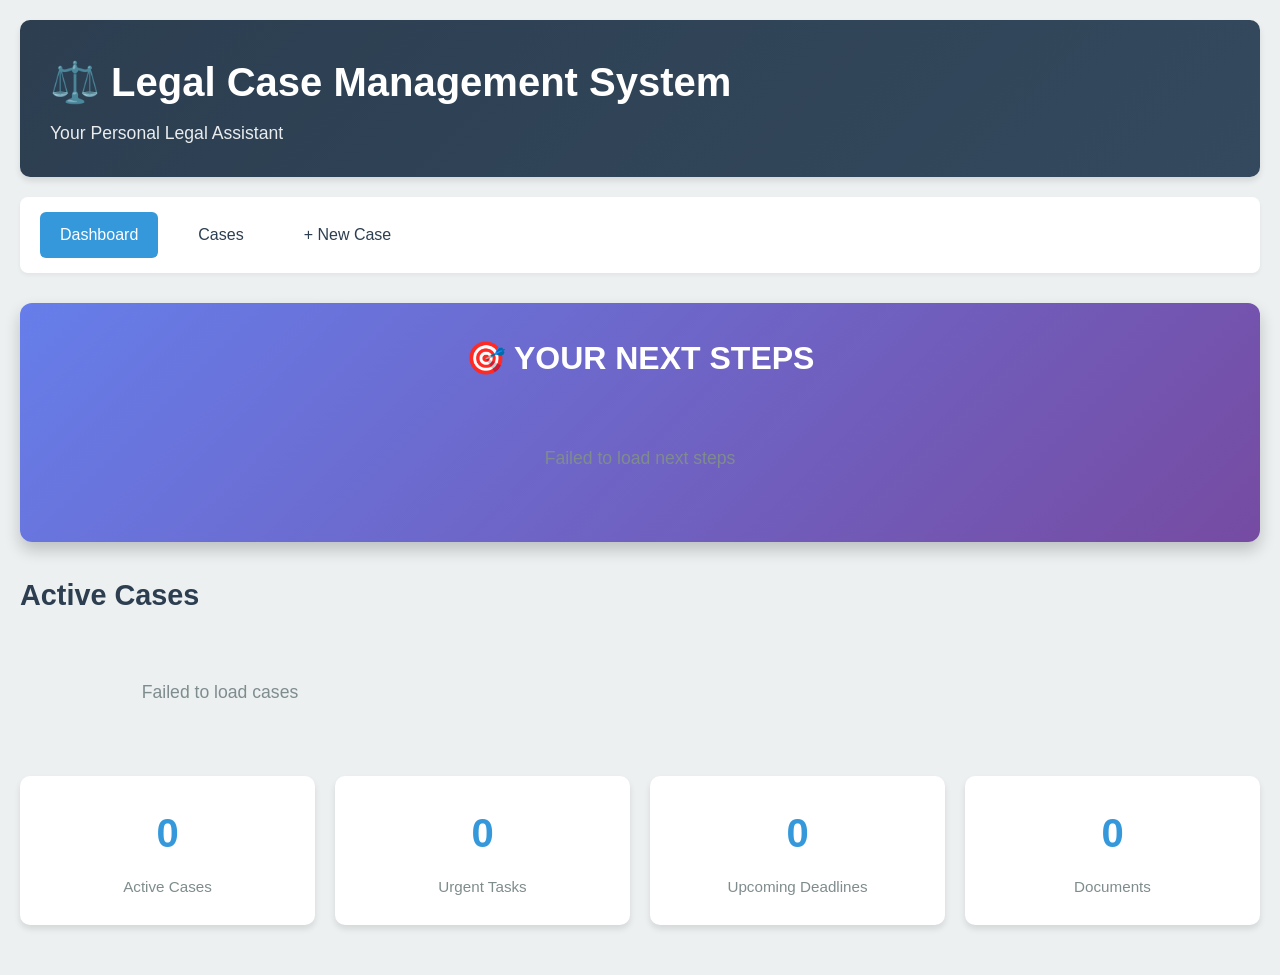
<file: my-legal-system/frontend/index.html>
<!DOCTYPE html>
<html lang="en">
<head>
    <meta charset="UTF-8">
    <meta name="viewport" content="width=device-width, initial-scale=1.0">
    <title>Legal Case Management - Dashboard</title>
    <link rel="stylesheet" href="style.css">
</head>
<body>
    <div class="container">
        <!-- Header -->
        <header>
            <h1>⚖️ Legal Case Management System</h1>
            <p class="subtitle">Your Personal Legal Assistant</p>
        </header>

        <!-- Navigation -->
        <nav>
            <a href="index.html" class="active">Dashboard</a>
            <a href="case_view.html">Cases</a>
            <a href="#" onclick="showNewCaseModal()">+ New Case</a>
        </nav>

        <!-- Main Content -->
        <main>
            <!-- Next Steps Section - Most Prominent -->
            <section class="next-steps-section">
                <h2>🎯 YOUR NEXT STEPS</h2>
                <div id="nextStepsContainer" class="next-steps-container">
                    <p class="loading">Loading next steps...</p>
                </div>
            </section>

            <!-- Active Cases Overview -->
            <section class="cases-overview">
                <h2>Active Cases</h2>
                <div id="casesContainer" class="cases-grid">
                    <p class="loading">Loading cases...</p>
                </div>
            </section>

            <!-- Statistics Cards -->
            <section class="stats-section">
                <div class="stats-grid">
                    <div class="stat-card">
                        <h3 id="totalCases">0</h3>
                        <p>Active Cases</p>
                    </div>
                    <div class="stat-card">
                        <h3 id="urgentTasks">0</h3>
                        <p>Urgent Tasks</p>
                    </div>
                    <div class="stat-card">
                        <h3 id="upcomingDeadlines">0</h3>
                        <p>Upcoming Deadlines</p>
                    </div>
                    <div class="stat-card">
                        <h3 id="totalDocuments">0</h3>
                        <p>Documents</p>
                    </div>
                </div>
            </section>
        </main>
    </div>

    <!-- New Case Modal -->
    <div id="newCaseModal" class="modal">
        <div class="modal-content">
            <span class="close" onclick="hideNewCaseModal()">&times;</span>
            <h2>Create New Case</h2>
            <form id="newCaseForm" onsubmit="createCase(event)">
                <div class="form-group">
                    <label for="caseNumber">Case Number *</label>
                    <input type="text" id="caseNumber" required placeholder="ET-2025-001">
                </div>
                <div class="form-group">
                    <label for="caseTitle">Title *</label>
                    <input type="text" id="caseTitle" required placeholder="Smith v. ESHT">
                </div>
                <div class="form-group">
                    <label for="caseType">Case Type *</label>
                    <select id="caseType" required>
                        <option value="">Select type...</option>
                        <option value="Employment Tribunal">Employment Tribunal</option>
                        <option value="Criminal">Criminal</option>
                        <option value="Regulatory Investigation">Regulatory Investigation</option>
                        <option value="County Court">County Court</option>
                        <option value="Other">Other</option>
                    </select>
                </div>
                <div class="form-group">
                    <label for="priority">Priority</label>
                    <select id="priority">
                        <option value="Medium">Medium</option>
                        <option value="High">High</option>
                        <option value="Urgent">Urgent</option>
                        <option value="Low">Low</option>
                    </select>
                </div>
                <div class="form-group">
                    <label for="missionStatement">Mission Statement</label>
                    <textarea id="missionStatement" rows="3" placeholder="Secure maximum compensation and public accountability for disability discrimination..."></textarea>
                </div>
                <div class="form-actions">
                    <button type="button" class="btn-secondary" onclick="hideNewCaseModal()">Cancel</button>
                    <button type="submit" class="btn-primary">Create Case</button>
                </div>
            </form>
        </div>
    </div>

    <script src="app.js"></script>
</body>
</html>
</file>
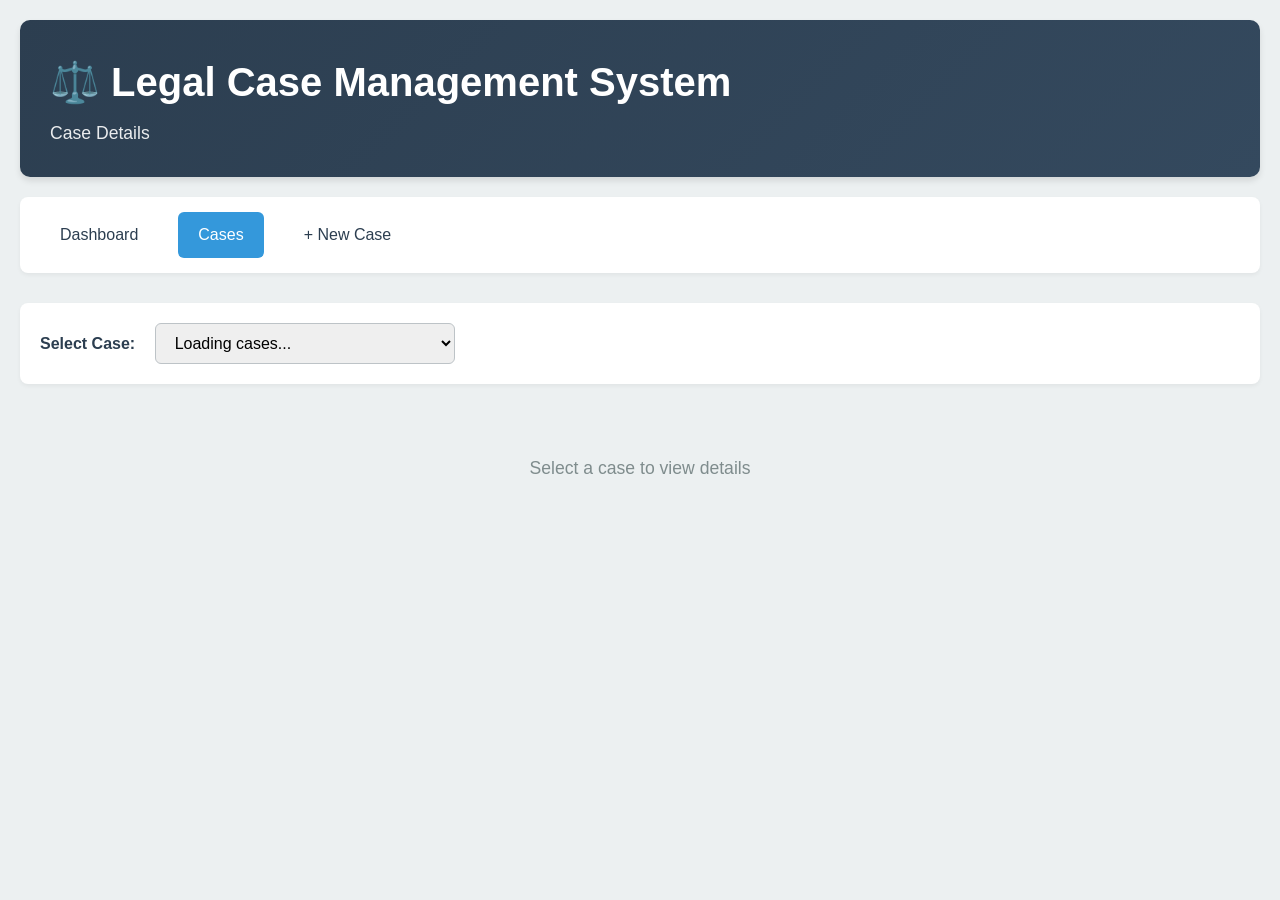
<file: my-legal-system/frontend/case_view.html>
<!DOCTYPE html>
<html lang="en">
<head>
    <meta charset="UTF-8">
    <meta name="viewport" content="width=device-width, initial-scale=1.0">
    <title>Case Details - Legal Case Management</title>
    <link rel="stylesheet" href="style.css">
</head>
<body>
    <div class="container">
        <!-- Header -->
        <header>
            <h1>⚖️ Legal Case Management System</h1>
            <p class="subtitle">Case Details</p>
        </header>

        <!-- Navigation -->
        <nav>
            <a href="index.html">Dashboard</a>
            <a href="case_view.html" class="active">Cases</a>
            <a href="#" onclick="showNewCaseModal()">+ New Case</a>
        </nav>

        <!-- Case Selector -->
        <section class="case-selector">
            <label for="caseSelect">Select Case:</label>
            <select id="caseSelect" onchange="loadCaseDetails()">
                <option value="">Loading cases...</option>
            </select>
        </section>

        <!-- Main Content -->
        <main id="caseDetailsContainer">
            <p class="loading">Select a case to view details</p>
        </main>
    </div>

    <!-- Task Modal -->
    <div id="taskModal" class="modal">
        <div class="modal-content">
            <span class="close" onclick="hideTaskModal()">&times;</span>
            <h2>Create New Task</h2>
            <form id="newTaskForm" onsubmit="createTask(event)">
                <input type="hidden" id="taskCaseId">
                <div class="form-group">
                    <label for="taskTitle">Task Title *</label>
                    <input type="text" id="taskTitle" required placeholder="Complete ET3 response">
                </div>
                <div class="form-group">
                    <label for="taskDescription">Description</label>
                    <textarea id="taskDescription" rows="3" placeholder="Review respondent's ET3, draft reply, file with tribunal"></textarea>
                </div>
                <div class="form-group">
                    <label for="taskPriority">Priority</label>
                    <select id="taskPriority">
                        <option value="Medium">Medium</option>
                        <option value="High">High</option>
                        <option value="Urgent">Urgent</option>
                        <option value="Low">Low</option>
                    </select>
                </div>
                <div class="form-group">
                    <label for="taskDueDate">Due Date</label>
                    <input type="datetime-local" id="taskDueDate">
                </div>
                <div class="form-group">
                    <label for="taskEstimatedHours">Estimated Hours</label>
                    <input type="number" id="taskEstimatedHours" step="0.5" min="0" placeholder="2.5">
                </div>
                <div class="form-actions">
                    <button type="button" class="btn-secondary" onclick="hideTaskModal()">Cancel</button>
                    <button type="submit" class="btn-primary">Create Task</button>
                </div>
            </form>
        </div>
    </div>

    <!-- Milestone Modal -->
    <div id="milestoneModal" class="modal">
        <div class="modal-content">
            <span class="close" onclick="hideMilestoneModal()">&times;</span>
            <h2>Create New Milestone</h2>
            <form id="newMilestoneForm" onsubmit="createMilestone(event)">
                <input type="hidden" id="milestoneCaseId">
                <div class="form-group">
                    <label for="milestoneTitle">Milestone Title *</label>
                    <input type="text" id="milestoneTitle" required placeholder="Complete witness statements">
                </div>
                <div class="form-group">
                    <label for="milestoneType">Milestone Type *</label>
                    <select id="milestoneType" required>
                        <option value="">Select type...</option>
                        <option value="Pre-action">Pre-action</option>
                        <option value="Procedural">Procedural</option>
                        <option value="Evidence">Evidence</option>
                        <option value="Hearing">Hearing</option>
                        <option value="Outcome">Outcome</option>
                    </select>
                </div>
                <div class="form-group">
                    <label for="milestoneDescription">Description</label>
                    <textarea id="milestoneDescription" rows="2"></textarea>
                </div>
                <div class="form-group">
                    <label for="milestoneTargetDate">Target Date</label>
                    <input type="date" id="milestoneTargetDate">
                </div>
                <div class="form-actions">
                    <button type="button" class="btn-secondary" onclick="hideMilestoneModal()">Cancel</button>
                    <button type="submit" class="btn-primary">Create Milestone</button>
                </div>
            </form>
        </div>
    </div>

    <!-- Document Upload Modal -->
    <div id="documentModal" class="modal">
        <div class="modal-content">
            <span class="close" onclick="hideDocumentModal()">&times;</span>
            <h2>Upload Document</h2>
            <form id="uploadDocumentForm" onsubmit="uploadDocument(event)">
                <input type="hidden" id="documentCaseId">
                <div class="form-group">
                    <label for="documentCategory">Category *</label>
                    <select id="documentCategory" required>
                        <option value="">Select category...</option>
                        <option value="Pleadings">Pleadings</option>
                        <option value="Evidence">Evidence</option>
                        <option value="Correspondence">Correspondence</option>
                        <option value="Orders">Orders</option>
                        <option value="Research">Research</option>
                        <option value="Other">Other</option>
                    </select>
                </div>
                <div class="form-group">
                    <label for="documentFile">File *</label>
                    <input type="file" id="documentFile" required>
                </div>
                <div class="form-actions">
                    <button type="button" class="btn-secondary" onclick="hideDocumentModal()">Cancel</button>
                    <button type="submit" class="btn-primary">Upload</button>
                </div>
            </form>
        </div>
    </div>

    <!-- Note Modal -->
    <div id="noteModal" class="modal">
        <div class="modal-content">
            <span class="close" onclick="hideNoteModal()">&times;</span>
            <h2>Create Note</h2>
            <form id="newNoteForm" onsubmit="createNote(event)">
                <input type="hidden" id="noteCaseId">
                <div class="form-group">
                    <label for="noteTitle">Title</label>
                    <input type="text" id="noteTitle" placeholder="Meeting with witness">
                </div>
                <div class="form-group">
                    <label for="noteType">Note Type</label>
                    <select id="noteType">
                        <option value="Journal">Journal</option>
                        <option value="Strategy">Strategy</option>
                        <option value="Research">Research</option>
                        <option value="Meeting">Meeting</option>
                    </select>
                </div>
                <div class="form-group">
                    <label for="noteContent">Content *</label>
                    <textarea id="noteContent" rows="5" required placeholder="Enter your notes here..."></textarea>
                </div>
                <div class="form-group">
                    <label for="noteTags">Tags (comma-separated)</label>
                    <input type="text" id="noteTags" placeholder="witness, evidence, statement">
                </div>
                <div class="form-actions">
                    <button type="button" class="btn-secondary" onclick="hideNoteModal()">Cancel</button>
                    <button type="submit" class="btn-primary">Save Note</button>
                </div>
            </form>
        </div>
    </div>

    <script src="app.js"></script>
</body>
</html>
</file>
<file: my-legal-system/frontend/style.css>
/* Legal Case Management System - Styles */

:root {
    --primary-color: #2c3e50;
    --secondary-color: #34495e;
    --accent-color: #3498db;
    --success-color: #27ae60;
    --warning-color: #f39c12;
    --danger-color: #e74c3c;
    --light-bg: #ecf0f1;
    --white: #ffffff;
    --text-dark: #2c3e50;
    --text-light: #7f8c8d;
    --border-color: #bdc3c7;
}

* {
    margin: 0;
    padding: 0;
    box-sizing: border-box;
}

body {
    font-family: -apple-system, BlinkMacSystemFont, 'Segoe UI', Roboto, Oxygen, Ubuntu, Cantarell, sans-serif;
    background-color: var(--light-bg);
    color: var(--text-dark);
    line-height: 1.6;
}

.container {
    max-width: 1400px;
    margin: 0 auto;
    padding: 20px;
}

/* Header */
header {
    background: linear-gradient(135deg, var(--primary-color), var(--secondary-color));
    color: var(--white);
    padding: 30px;
    border-radius: 10px;
    margin-bottom: 20px;
    box-shadow: 0 4px 6px rgba(0, 0, 0, 0.1);
}

header h1 {
    font-size: 2.5em;
    margin-bottom: 5px;
}

header .subtitle {
    font-size: 1.1em;
    opacity: 0.9;
}

/* Navigation */
nav {
    background: var(--white);
    padding: 15px 20px;
    border-radius: 8px;
    margin-bottom: 30px;
    box-shadow: 0 2px 4px rgba(0, 0, 0, 0.05);
    display: flex;
    gap: 20px;
}

nav a {
    text-decoration: none;
    color: var(--text-dark);
    padding: 10px 20px;
    border-radius: 6px;
    transition: all 0.3s ease;
    font-weight: 500;
}

nav a:hover {
    background-color: var(--light-bg);
    color: var(--accent-color);
}

nav a.active {
    background-color: var(--accent-color);
    color: var(--white);
}

/* Next Steps Section - Most Prominent */
.next-steps-section {
    background: linear-gradient(135deg, #667eea 0%, #764ba2 100%);
    color: var(--white);
    padding: 30px;
    border-radius: 12px;
    margin-bottom: 30px;
    box-shadow: 0 8px 16px rgba(0, 0, 0, 0.2);
}

.next-steps-section h2 {
    font-size: 2em;
    margin-bottom: 20px;
    text-align: center;
}

.next-steps-container {
    display: flex;
    flex-direction: column;
    gap: 15px;
}

.next-step-card {
    background: rgba(255, 255, 255, 0.95);
    color: var(--text-dark);
    padding: 20px;
    border-radius: 10px;
    border-left: 5px solid;
    box-shadow: 0 4px 6px rgba(0, 0, 0, 0.1);
    transition: transform 0.2s ease;
}

.next-step-card:hover {
    transform: translateY(-2px);
    box-shadow: 0 6px 12px rgba(0, 0, 0, 0.15);
}

.next-step-card.urgent {
    border-left-color: var(--danger-color);
}

.next-step-card.critical {
    border-left-color: var(--warning-color);
}

.next-step-card.next-priority {
    border-left-color: var(--accent-color);
}

.next-step-card.recommended {
    border-left-color: var(--success-color);
}

.next-step-header {
    display: flex;
    align-items: center;
    gap: 10px;
    margin-bottom: 10px;
}

.urgency-badge {
    font-size: 1.5em;
}

.urgency-label {
    font-weight: bold;
    font-size: 0.9em;
    text-transform: uppercase;
}

.next-step-title {
    font-size: 1.3em;
    font-weight: 600;
    margin-bottom: 10px;
}

.next-step-action {
    color: var(--text-dark);
    margin-bottom: 10px;
    line-height: 1.5;
}

.next-step-meta {
    display: flex;
    gap: 20px;
    font-size: 0.9em;
    color: var(--text-light);
    margin-top: 10px;
}

.next-step-context {
    background: rgba(52, 73, 94, 0.05);
    padding: 10px;
    border-radius: 6px;
    font-size: 0.9em;
    margin-top: 10px;
    font-style: italic;
}

/* Cases Overview */
.cases-overview {
    margin-bottom: 30px;
}

.cases-overview h2 {
    font-size: 1.8em;
    margin-bottom: 20px;
    color: var(--primary-color);
}

.cases-grid {
    display: grid;
    grid-template-columns: repeat(auto-fill, minmax(350px, 1fr));
    gap: 20px;
}

.case-card {
    background: var(--white);
    padding: 25px;
    border-radius: 10px;
    box-shadow: 0 4px 6px rgba(0, 0, 0, 0.1);
    transition: all 0.3s ease;
    border-top: 4px solid var(--accent-color);
}

.case-card:hover {
    transform: translateY(-5px);
    box-shadow: 0 8px 16px rgba(0, 0, 0, 0.15);
}

.case-card.priority-urgent {
    border-top-color: var(--danger-color);
}

.case-card.priority-high {
    border-top-color: var(--warning-color);
}

.case-card.priority-medium {
    border-top-color: var(--accent-color);
}

.case-card.priority-low {
    border-top-color: var(--success-color);
}

.case-header {
    display: flex;
    justify-content: space-between;
    align-items: start;
    margin-bottom: 15px;
}

.case-number {
    font-size: 0.9em;
    color: var(--text-light);
    font-weight: 500;
}

.priority-badge {
    padding: 4px 12px;
    border-radius: 20px;
    font-size: 0.8em;
    font-weight: 600;
    text-transform: uppercase;
}

.priority-urgent {
    background-color: var(--danger-color);
    color: var(--white);
}

.priority-high {
    background-color: var(--warning-color);
    color: var(--white);
}

.priority-medium {
    background-color: var(--accent-color);
    color: var(--white);
}

.priority-low {
    background-color: var(--success-color);
    color: var(--white);
}

.case-title {
    font-size: 1.4em;
    font-weight: 600;
    margin-bottom: 10px;
    color: var(--primary-color);
}

.case-type {
    color: var(--text-light);
    font-size: 0.95em;
    margin-bottom: 15px;
}

.progress-section {
    margin: 20px 0;
}

.progress-label {
    display: flex;
    justify-content: space-between;
    font-size: 0.9em;
    margin-bottom: 5px;
    color: var(--text-light);
}

.progress-bar {
    width: 100%;
    height: 10px;
    background-color: var(--light-bg);
    border-radius: 5px;
    overflow: hidden;
}

.progress-fill {
    height: 100%;
    background: linear-gradient(90deg, var(--accent-color), var(--success-color));
    transition: width 0.3s ease;
}

.case-actions {
    display: flex;
    gap: 10px;
    margin-top: 15px;
}

.btn {
    padding: 8px 16px;
    border: none;
    border-radius: 6px;
    cursor: pointer;
    font-size: 0.9em;
    font-weight: 500;
    transition: all 0.3s ease;
    text-decoration: none;
    display: inline-block;
}

.btn-primary {
    background-color: var(--accent-color);
    color: var(--white);
}

.btn-primary:hover {
    background-color: #2980b9;
}

.btn-secondary {
    background-color: var(--border-color);
    color: var(--text-dark);
}

.btn-secondary:hover {
    background-color: #95a5a6;
}

.btn-small {
    padding: 6px 12px;
    font-size: 0.85em;
}

/* Statistics Section */
.stats-section {
    margin-bottom: 30px;
}

.stats-grid {
    display: grid;
    grid-template-columns: repeat(auto-fit, minmax(200px, 1fr));
    gap: 20px;
}

.stat-card {
    background: var(--white);
    padding: 25px;
    border-radius: 10px;
    box-shadow: 0 4px 6px rgba(0, 0, 0, 0.1);
    text-align: center;
}

.stat-card h3 {
    font-size: 2.5em;
    color: var(--accent-color);
    margin-bottom: 10px;
}

.stat-card p {
    color: var(--text-light);
    font-size: 0.95em;
}

/* Case Selector */
.case-selector {
    background: var(--white);
    padding: 20px;
    border-radius: 8px;
    margin-bottom: 30px;
    box-shadow: 0 2px 4px rgba(0, 0, 0, 0.05);
}

.case-selector label {
    font-weight: 600;
    margin-right: 15px;
}

.case-selector select {
    padding: 10px 15px;
    border: 1px solid var(--border-color);
    border-radius: 6px;
    font-size: 1em;
    min-width: 300px;
}

/* Case Details */
.case-detail-header {
    background: var(--white);
    padding: 30px;
    border-radius: 10px;
    margin-bottom: 30px;
    box-shadow: 0 4px 6px rgba(0, 0, 0, 0.1);
}

.mission-statement {
    background: linear-gradient(135deg, #667eea 0%, #764ba2 100%);
    color: var(--white);
    padding: 20px;
    border-radius: 8px;
    margin-top: 15px;
    font-size: 1.1em;
    line-height: 1.6;
}

.tabs {
    display: flex;
    gap: 10px;
    margin-bottom: 20px;
    flex-wrap: wrap;
}

.tab {
    padding: 12px 24px;
    background: var(--white);
    border: 2px solid var(--border-color);
    border-radius: 8px;
    cursor: pointer;
    font-weight: 500;
    transition: all 0.3s ease;
}

.tab:hover {
    border-color: var(--accent-color);
    color: var(--accent-color);
}

.tab.active {
    background-color: var(--accent-color);
    color: var(--white);
    border-color: var(--accent-color);
}

.tab-content {
    display: none;
}

.tab-content.active {
    display: block;
}

.section-card {
    background: var(--white);
    padding: 25px;
    border-radius: 10px;
    margin-bottom: 20px;
    box-shadow: 0 2px 4px rgba(0, 0, 0, 0.05);
}

.section-header {
    display: flex;
    justify-content: space-between;
    align-items: center;
    margin-bottom: 20px;
}

.section-header h3 {
    font-size: 1.5em;
    color: var(--primary-color);
}

/* Milestones */
.milestone-list {
    display: flex;
    flex-direction: column;
    gap: 15px;
}

.milestone-item {
    display: flex;
    align-items: center;
    gap: 15px;
    padding: 15px;
    border: 1px solid var(--border-color);
    border-radius: 8px;
    transition: all 0.3s ease;
}

.milestone-item:hover {
    border-color: var(--accent-color);
    box-shadow: 0 2px 8px rgba(0, 0, 0, 0.1);
}

.milestone-icon {
    font-size: 1.5em;
    min-width: 30px;
}

.milestone-details {
    flex: 1;
}

.milestone-title {
    font-weight: 600;
    font-size: 1.1em;
    margin-bottom: 5px;
}

.milestone-meta {
    font-size: 0.9em;
    color: var(--text-light);
}

.milestone-progress {
    min-width: 100px;
}

/* Tasks */
.task-list {
    display: flex;
    flex-direction: column;
    gap: 12px;
}

.task-item {
    padding: 15px;
    border: 1px solid var(--border-color);
    border-left: 4px solid var(--accent-color);
    border-radius: 6px;
    transition: all 0.3s ease;
}

.task-item:hover {
    box-shadow: 0 2px 8px rgba(0, 0, 0, 0.1);
}

.task-item.priority-urgent {
    border-left-color: var(--danger-color);
}

.task-item.priority-critical {
    border-left-color: var(--warning-color);
}

.task-header {
    display: flex;
    justify-content: space-between;
    align-items: start;
    margin-bottom: 8px;
}

.task-title {
    font-weight: 600;
    font-size: 1.05em;
}

.task-meta {
    display: flex;
    gap: 15px;
    font-size: 0.9em;
    color: var(--text-light);
}

/* Documents */
.document-list {
    display: grid;
    grid-template-columns: repeat(auto-fill, minmax(250px, 1fr));
    gap: 15px;
}

.document-item {
    padding: 15px;
    border: 1px solid var(--border-color);
    border-radius: 8px;
    transition: all 0.3s ease;
    cursor: pointer;
}

.document-item:hover {
    border-color: var(--accent-color);
    box-shadow: 0 2px 8px rgba(0, 0, 0, 0.1);
}

.document-icon {
    font-size: 2em;
    margin-bottom: 10px;
}

.document-name {
    font-weight: 600;
    margin-bottom: 5px;
    word-break: break-word;
}

.document-meta {
    font-size: 0.85em;
    color: var(--text-light);
}

/* Notes */
.note-list {
    display: flex;
    flex-direction: column;
    gap: 15px;
}

.note-item {
    padding: 20px;
    border: 1px solid var(--border-color);
    border-radius: 8px;
    background: var(--white);
}

.note-header {
    display: flex;
    justify-content: space-between;
    align-items: start;
    margin-bottom: 10px;
}

.note-title {
    font-weight: 600;
    font-size: 1.1em;
}

.note-date {
    font-size: 0.85em;
    color: var(--text-light);
}

.note-content {
    line-height: 1.6;
    margin-bottom: 10px;
    white-space: pre-wrap;
}

.note-tags {
    display: flex;
    gap: 8px;
    flex-wrap: wrap;
}

.tag {
    background-color: var(--light-bg);
    padding: 4px 10px;
    border-radius: 12px;
    font-size: 0.85em;
    color: var(--text-dark);
}

/* Modal */
.modal {
    display: none;
    position: fixed;
    z-index: 1000;
    left: 0;
    top: 0;
    width: 100%;
    height: 100%;
    overflow: auto;
    background-color: rgba(0, 0, 0, 0.5);
}

.modal.show {
    display: flex;
    align-items: center;
    justify-content: center;
}

.modal-content {
    background-color: var(--white);
    padding: 30px;
    border-radius: 12px;
    box-shadow: 0 8px 32px rgba(0, 0, 0, 0.3);
    max-width: 600px;
    width: 90%;
    max-height: 90vh;
    overflow-y: auto;
}

.close {
    color: var(--text-light);
    float: right;
    font-size: 28px;
    font-weight: bold;
    cursor: pointer;
    transition: color 0.3s ease;
}

.close:hover {
    color: var(--danger-color);
}

.modal-content h2 {
    margin-bottom: 20px;
    color: var(--primary-color);
}

/* Forms */
.form-group {
    margin-bottom: 20px;
}

.form-group label {
    display: block;
    margin-bottom: 8px;
    font-weight: 600;
    color: var(--text-dark);
}

.form-group input,
.form-group select,
.form-group textarea {
    width: 100%;
    padding: 12px;
    border: 1px solid var(--border-color);
    border-radius: 6px;
    font-size: 1em;
    font-family: inherit;
    transition: border-color 0.3s ease;
}

.form-group input:focus,
.form-group select:focus,
.form-group textarea:focus {
    outline: none;
    border-color: var(--accent-color);
}

.form-actions {
    display: flex;
    gap: 10px;
    justify-content: flex-end;
    margin-top: 25px;
}

/* Utility Classes */
.loading {
    text-align: center;
    padding: 40px;
    color: var(--text-light);
    font-size: 1.1em;
}

.empty-state {
    text-align: center;
    padding: 40px;
    color: var(--text-light);
}

.empty-state p {
    font-size: 1.1em;
    margin-bottom: 20px;
}

/* Responsive Design */
@media (max-width: 768px) {
    header h1 {
        font-size: 1.8em;
    }

    nav {
        flex-direction: column;
    }

    .cases-grid {
        grid-template-columns: 1fr;
    }

    .stats-grid {
        grid-template-columns: 1fr;
    }

    .tabs {
        flex-direction: column;
    }

    .case-selector select {
        min-width: 100%;
    }
}
</file>
